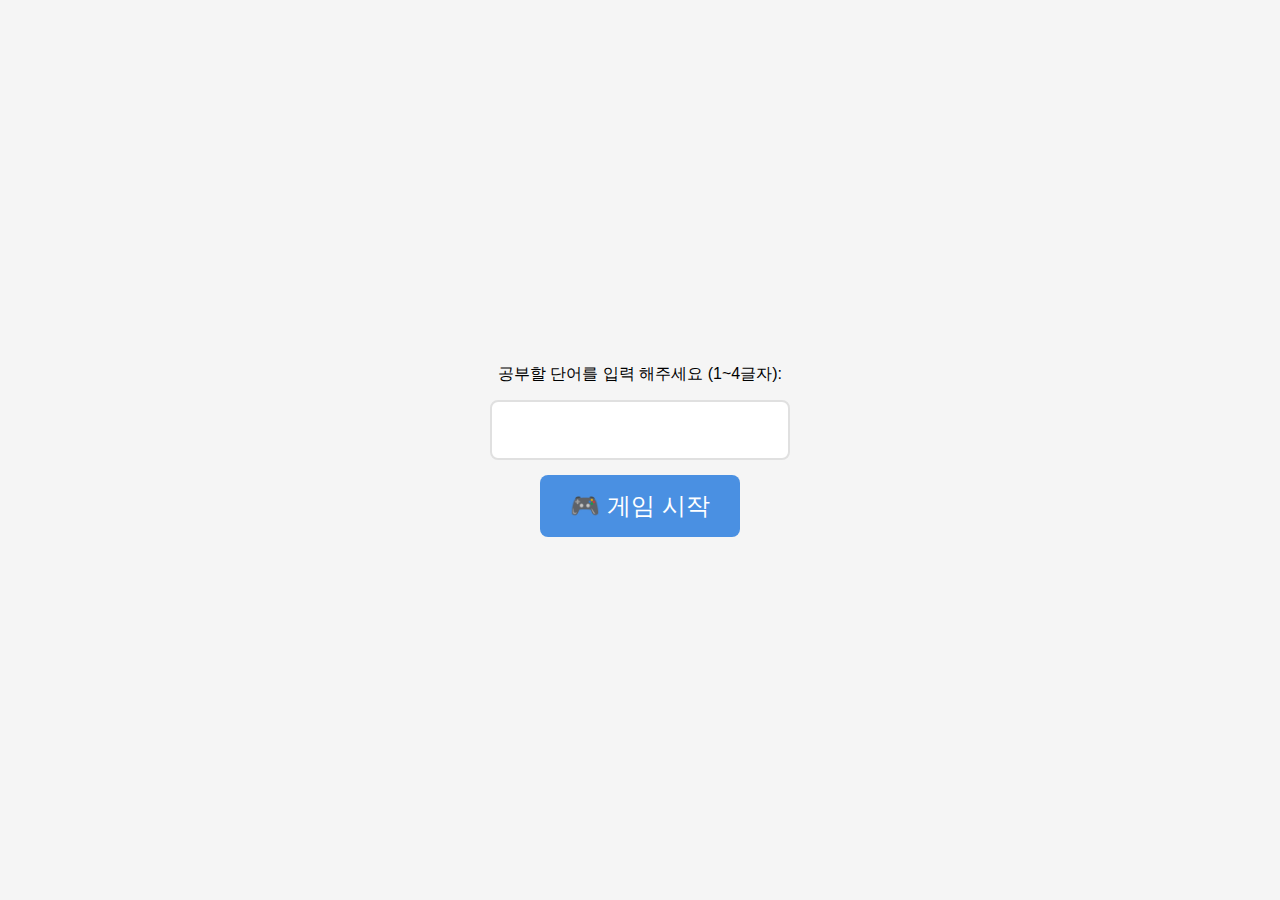
<file: all-games/game-1-2-v2/index.html>
<!DOCTYPE html>
<html lang="ko">
<head>
    <meta charset="UTF-8">
    <meta name="viewport" content="width=device-width, initial-scale=1.0">
    <title>한글 단어 찾기 게임</title>
    <link rel="stylesheet" href="styles.css">
</head>
<body>
    <main>
        <div id="gameContainer">
            <div id="inputContainer" class="input-container">
                <label for="userWord">공부할 단어를 입력 해주세요 (1~4글자):</label>
                <input 
                    type="text" 
                    id="userWord" 
                    maxlength="4" 
                    autocomplete="off"
                >
                <button 
                    type="button" 
                    id="startButton"
                >🎮 게임 시작</button>
            </div>
            
            <div id="grid" class="grid hidden"></div>
            
            <div id="gameInstructions" class="game-instructions hidden">
                <p>🎯 정답 단어가 가로, 세로, 또는 대각선으로 숨어있어요!</p>
                <p>👆 글자를 클릭해서 정답을 찾아보세요.</p>
            </div>

            <button 
                type="button" 
                id="resetButton" 
                class="hidden"
            >🔄 다시 시작</button>
            
            <div id="congratsMessage" class="hidden">
                정답입니다!
            </div>
        </div>
    </main>
    <script src="script.js"></script>
</body>
</html>
</file>
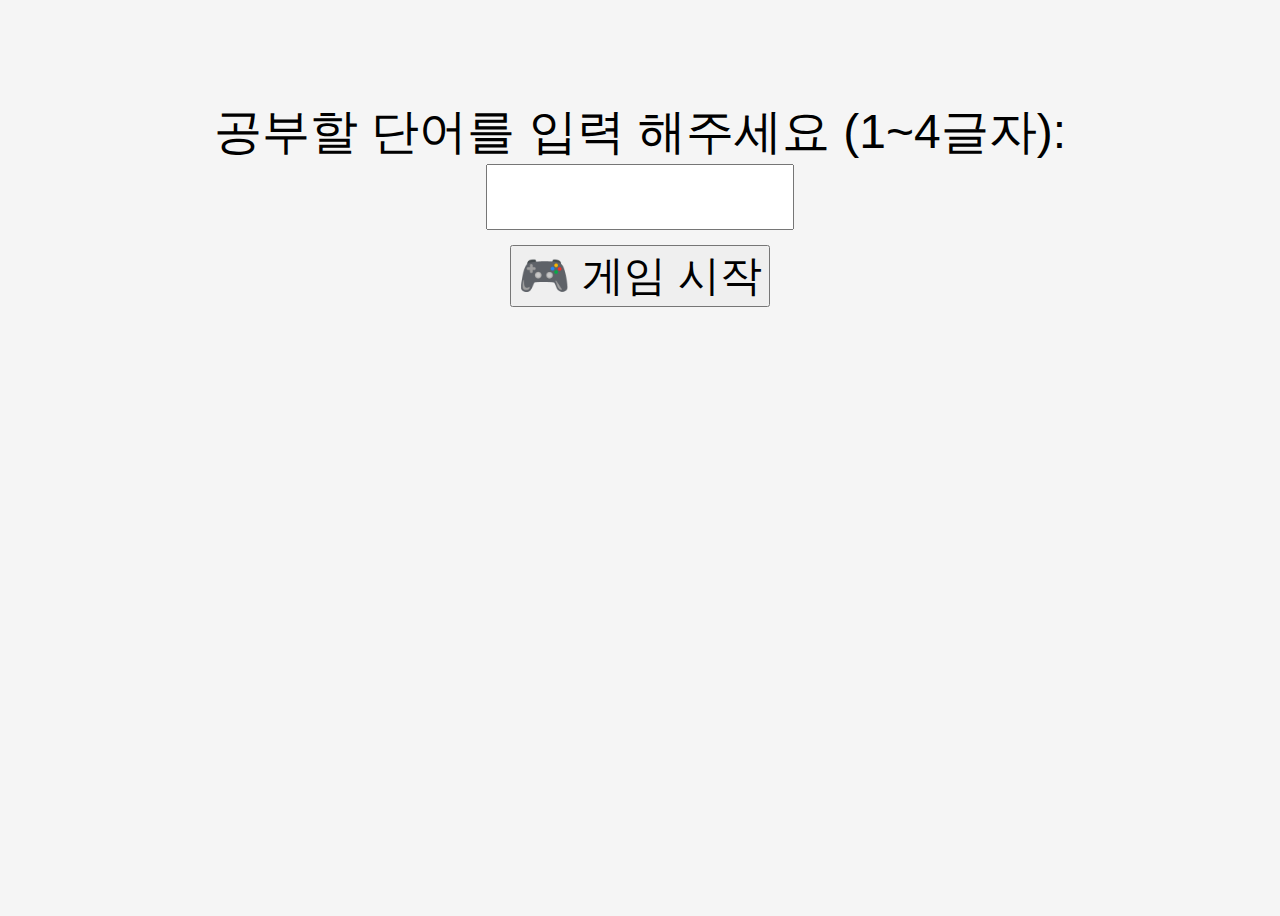
<file: all-games/game-1-2-v2/game-1-2-v1/Finding_words2.html>
<!DOCTYPE html>
<html lang="ko">
<head>
    <meta charset="UTF-8">
    <meta name="viewport" content="width=device-width, initial-scale=1.0">
    <title>한글 단어 찾기 게임</title>
    <style>
        body {
            font-family: Arial, sans-serif;
            display: flex;
            flex-direction: column;
            justify-content: center;
            align-items: center;
            height: 100vh;
            background-color: #f5f5f5;
        }
        .grid {
            display: grid;
            grid-template-columns: repeat(5, 90px);
            grid-template-rows: repeat(5, 90px);
            gap: 10px;
            margin-top: 20px;
        }
        .cell {
            width: 90px;
            height: 90px;
            display: flex;
            justify-content: center;
            align-items: center;
            background-color: white;
            border: 1px solid black;
            font-size: 72px;
            cursor: pointer;
            user-select: none;
            box-shadow: 2px 2px 5px rgba(0, 0, 0, 0.3);
            border-radius: 5px;
        }
        .correct {
            background-color: lightgreen;
        }
        .wrong {
            background-color: lightcoral;
        }
        #resetButton {
            display: none;
            margin-top: 10px;
            padding: 15px;
            font-size: 24px;
            cursor: pointer;
        }
        #congratsMessage {
            display: none;
            margin-top: 20px;
            font-size: 36px;
            color: green;
        }
        #inputContainer {
            display: flex;
            flex-direction: column;
            align-items: center;
            text-align: center;
        }
        #userWord {
            width: 300px;
            height: 60px;
            font-size: 30px;
            text-align: center;
        }
        label {
            font-size: 48px;
        }
        button {
            font-size: 42px;
            margin-top: 15px;
            cursor: pointer;
        }
    </style>
</head>
<body>
    <div id="inputContainer">
        <label for="userWord">공부할 단어를 입력 해주세요 (1~4글자):</label>
        <input type="text" id="userWord" maxlength="4">
        <button onclick="startGame()">🎮 게임 시작</button>
    </div>
    
    <div class="grid" id="grid"></div>
    <button id="resetButton" onclick="resetGame()">🔄 다시 시작</button>
    <div id="congratsMessage">와우!! 정말 대단해!! ^^</div>

    <script>
        let correctWord = [];
        let correctGuesses = new Set();
        let generatedWords = ["닭", "달", "탈", "칼", "칼", "깔", "날", "난", "란", "쌀", "쌀", "살", "산", "삶", "담", "댐", "땀", "남", "낸", "밤", "밥", "팜", "참", "짬", "잠"];
        const gridSize = 5;
        const grid = document.getElementById("grid");
        const resetButton = document.getElementById("resetButton");
        const congratsMessage = document.getElementById("congratsMessage");
        const inputContainer = document.getElementById("inputContainer");

        function shuffleArray(array) {
            for (let i = array.length - 1; i > 0; i--) {
                const j = Math.floor(Math.random() * (i + 1));
                [array[i], array[j]] = [array[j], array[i]];
            }
        }

        function updateGeneratedWords() {
            generatedWords = generatedWords.filter(word => !correctWord.includes(word));
            while (generatedWords.length < 25 - correctWord.length) {
                let newWord = generateRandomWord();
                if (!correctWord.includes(newWord)) {
                    generatedWords.push(newWord);
                }
            }
        }

        function generateRandomWord() {
            const chars = "닭달탈칼날쌀삶밤잠";
            return chars[Math.floor(Math.random() * chars.length)];
        }

        function startGame() {
            const userInput = document.getElementById("userWord").value.trim();
            if (userInput.length < 1 || userInput.length > 4) {
                alert("1~4글자의 단어를 입력해주세요.");
                return;
            }
            correctWord = userInput.split("");
            correctGuesses.clear();
            congratsMessage.style.display = "none";
            inputContainer.style.display = "none";
            updateGeneratedWords();
            createGrid();
            resetButton.style.display = "block";
        }

        function resetGame() {
            document.getElementById("userWord").value = "";
            grid.innerHTML = "";
            correctWord = [];
            correctGuesses.clear();
            resetButton.style.display = "none";
            congratsMessage.style.display = "none";
            inputContainer.style.display = "flex";
        }

        function createGrid() {
            grid.innerHTML = "";
            let cells = [];
            let usedPositions = new Set();
            shuffleArray(generatedWords);
            
            for (let i = 0; i < gridSize * gridSize; i++) {
                let cell = document.createElement("div");
                cell.classList.add("cell");
                cell.textContent = generatedWords[i % generatedWords.length];
                cell.addEventListener("click", () => checkAnswer(cell));
                cells.push(cell);
                grid.appendChild(cell);
            }
            
            let correctPositions = new Set();
            while (correctPositions.size < correctWord.length) {
                let index = Math.floor(Math.random() * (gridSize * gridSize));
                if (!correctPositions.has(index)) {
                    correctPositions.add(index);
                }
            }
            
            let correctPositionsArray = Array.from(correctPositions);
            for (let i = 0; i < correctWord.length; i++) {
                cells[correctPositionsArray[i]].textContent = correctWord[i];
                cells[correctPositionsArray[i]].dataset.correct = correctWord[i];
            }
        }

        function checkAnswer(cell) {
            if (cell.dataset.correct) {
                cell.textContent = cell.dataset.correct;
                cell.classList.add("correct");
                correctGuesses.add(cell.dataset.correct);
                if (correctGuesses.size === correctWord.length) {
                    setTimeout(() => {
                        congratsMessage.style.display = "block";
                    }, 300);
                }
            } else {
                cell.classList.add("wrong");
            }
        }
    </script>
</body>
</html>
</file>
<file: all-games/game-1-2-v2/styles.css>
:root {
    --primary-color: #4A90E2;
    --primary-hover: #357ABD;
    --success-color: #4CAF50;
    --error-color: #F44336;
    --background-color: #F5F5F5;
    --cell-color: #FFFFFF;
    --border-color: #E0E0E0;
    --text-color: #333333;
    --cell-size: 90px;
    --grid-gap: 10px;
}

* {
    margin: 0;
    padding: 0;
    box-sizing: border-box;
}

body {
    font-family: -apple-system, BlinkMacSystemFont, 'Segoe UI', Roboto, sans-serif;
    min-height: 100vh;
    background-color: var(--background-color);
    display: flex;
    justify-content: center;
    align-items: center;
    padding: 20px;
}

main {
    width: 100%;
    max-width: 800px;
}

#gameContainer {
    display: flex;
    flex-direction: column;
    align-items: center;
    gap: 20px;
}

.input-container {
    display: flex;
    flex-direction: column;
    align-items: center;
    gap: 15px;
    text-align: center;
    width: 100%;
    max-width: 500px;
}

#userWord {
    width: 100%;
    max-width: 300px;
    height: 60px;
    font-size: 1.5rem;
    text-align: center;
    padding: 10px;
    border: 2px solid var(--border-color);
    border-radius: 8px;
    outline: none;
}

#userWord:focus {
    border-color: var(--primary-color);
}

button {
    font-size: 1.5rem;
    padding: 15px 30px;
    background-color: var(--primary-color);
    color: white;
    border: none;
    border-radius: 8px;
    cursor: pointer;
    transition: background-color 0.2s ease;
}

button:hover {
    background-color: var(--primary-hover);
}

.grid {
    display: grid;
    grid-template-columns: repeat(5, var(--cell-size));
    grid-template-rows: repeat(5, var(--cell-size));
    gap: var(--grid-gap);
    padding: 10px;
    background: white;
    border-radius: 12px;
    box-shadow: 0 4px 6px rgba(0, 0, 0, 0.1);
}

.cell {
    width: var(--cell-size);
    height: var(--cell-size);
    display: flex;
    justify-content: center;
    align-items: center;
    background: white;
    border: 2px solid var(--border-color);
    border-radius: 8px;
    font-size: 2.5rem;
    font-weight: 500;
    cursor: pointer;
    user-select: none;
    transition: all 0.2s ease;
}

.cell:hover {
    transform: translateY(-2px);
    box-shadow: 0 2px 4px rgba(0, 0, 0, 0.1);
}

.cell.correct {
    background-color: var(--success-color);
    color: white;
    transform: scale(1.05);
}

.cell.wrong {
    background-color: var(--error-color);
    color: white;
    animation: shake 0.5s ease-in-out;
}

#congratsMessage {
    font-size: 2rem;
    color: var(--success-color);
    text-align: center;
    padding: 20px;
}

.hidden {
    display: none !important;
}

@keyframes shake {
    0%, 100% { transform: translateX(0); }
    25% { transform: translateX(-5px); }
    75% { transform: translateX(5px); }
}

@media (max-width: 600px) {
    :root {
        --cell-size: 60px;
        --grid-gap: 5px;
    }

    .cell {
        font-size: 1.8rem;
    }

    label {
        font-size: 1.2rem;
    }

    button {
        font-size: 1.2rem;
        padding: 10px 20px;
    }
}

.game-instructions {
    background-color: #fff;
    padding: 15px 20px;
    border-radius: 8px;
    margin-bottom: 20px;
    box-shadow: 0 2px 4px rgba(0, 0, 0, 0.1);
    text-align: center;
    width: 100%;
    max-width: 500px;
}

.game-instructions p {
    margin: 8px 0;
    font-size: 1.1rem;
    color: var(--text-color);
}

@media (max-width: 600px) {
    .game-instructions p {
        font-size: 1rem;
    }
}
</file>
